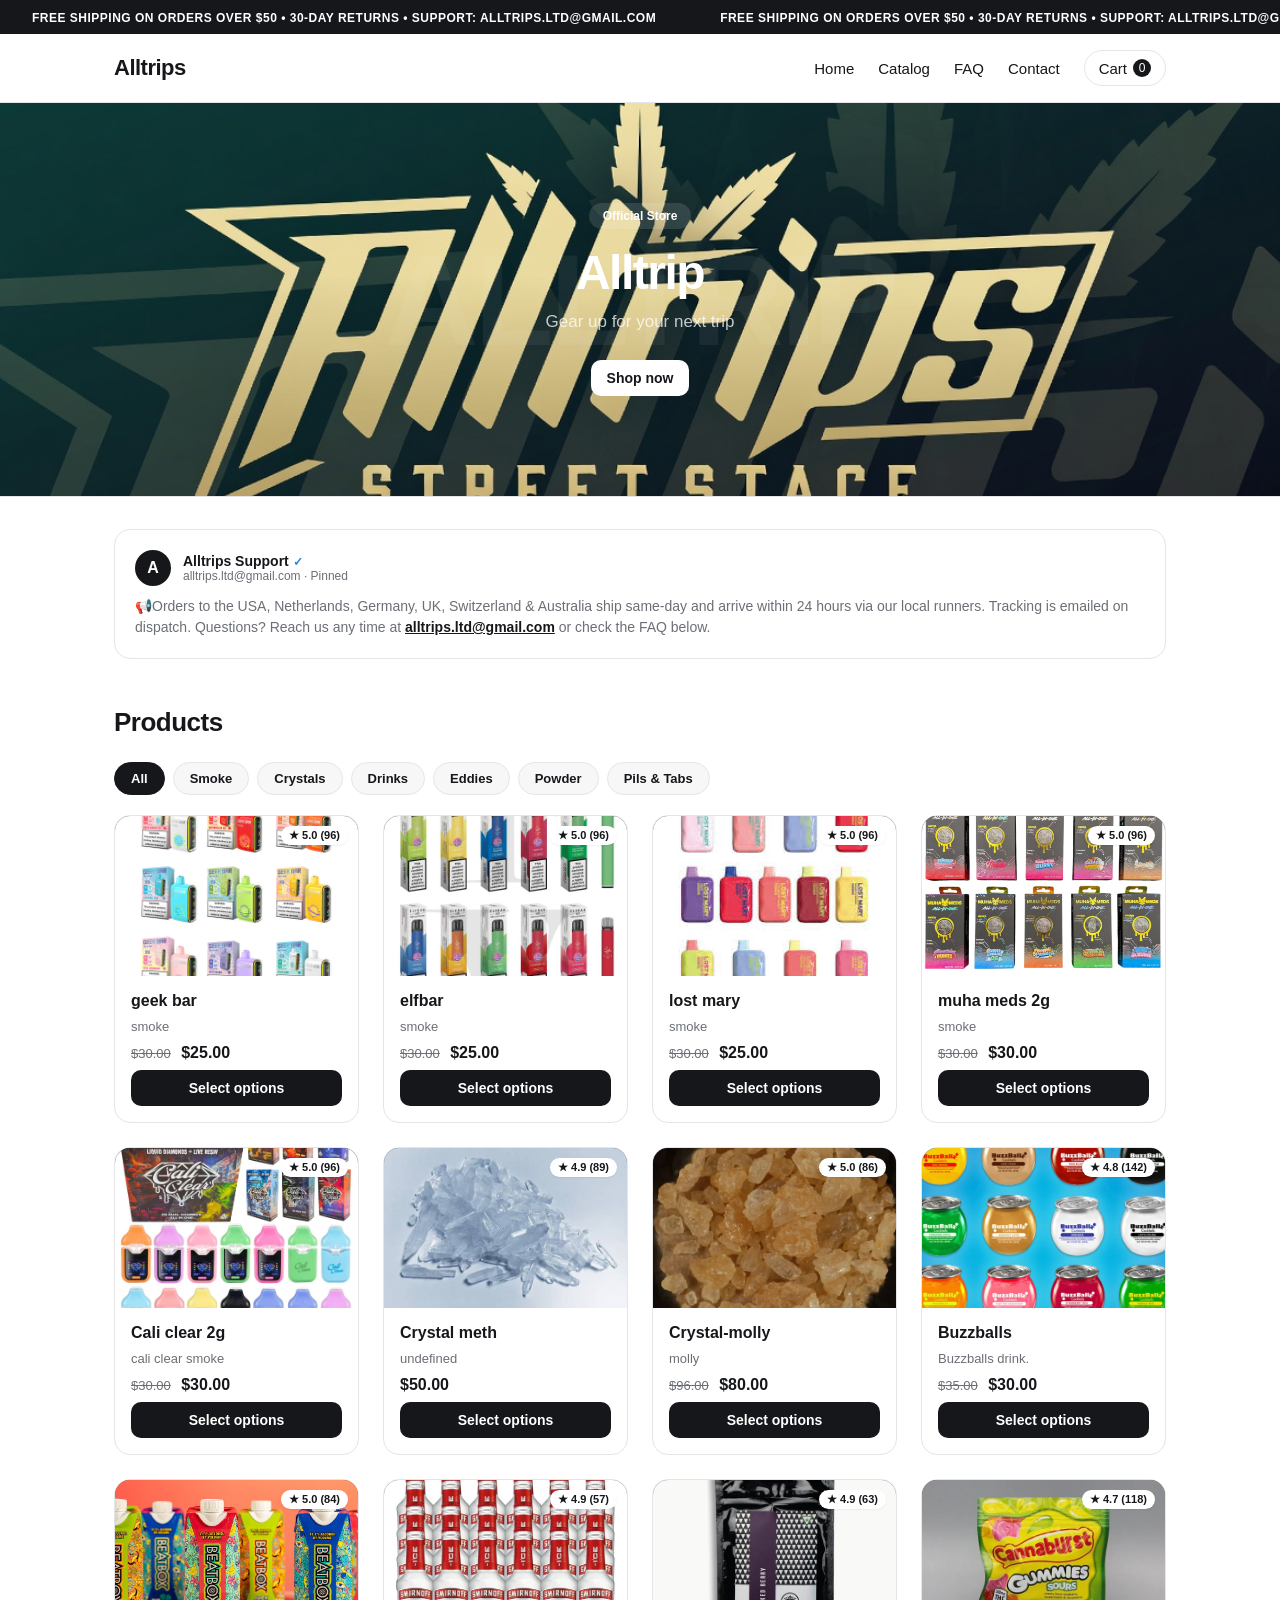
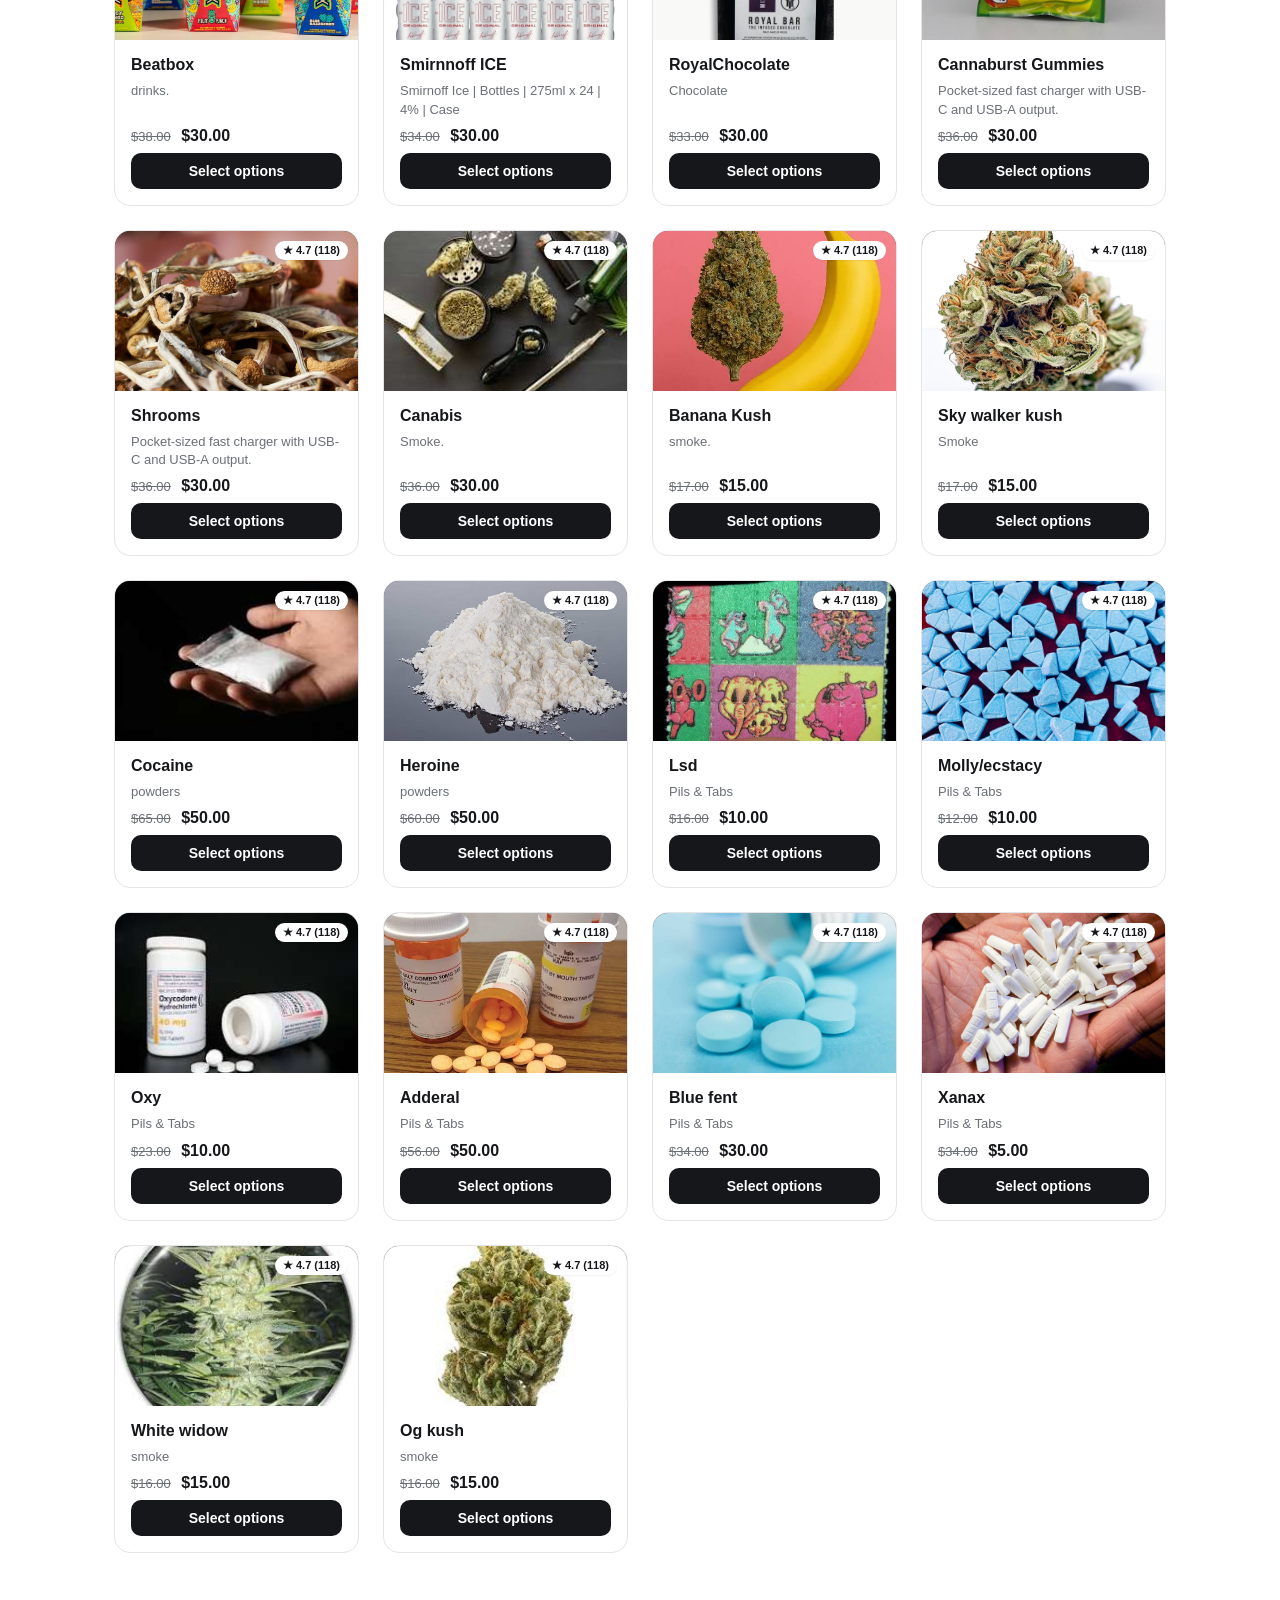
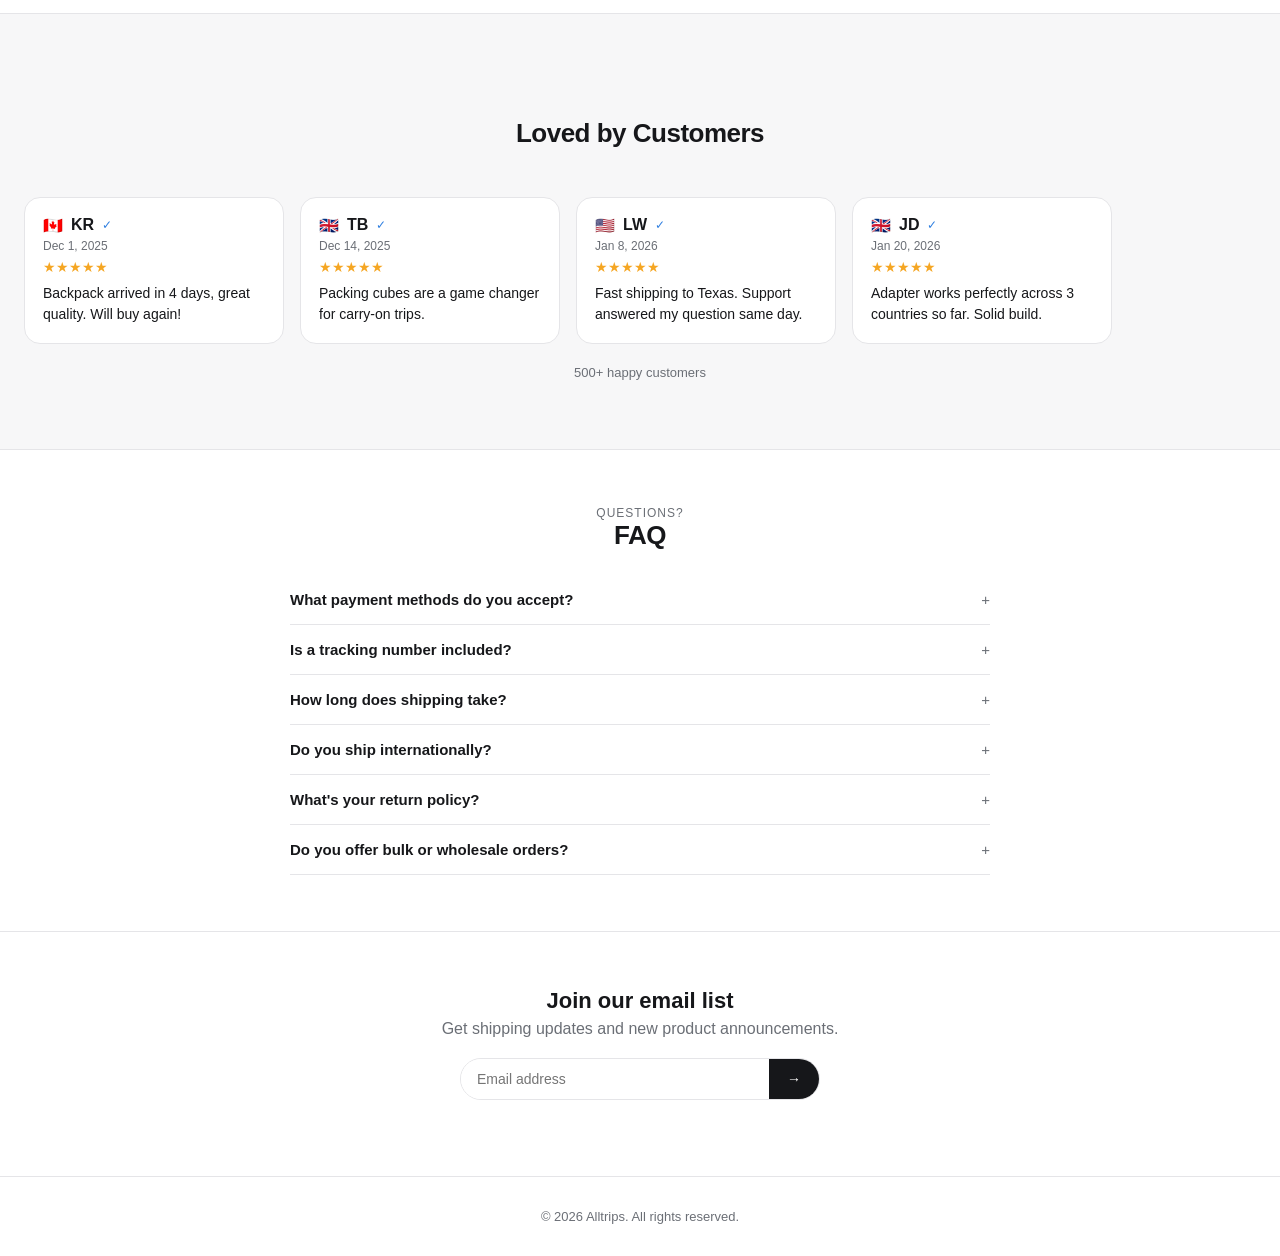
<file: index.html>
<!doctype html>
<html lang="en">
<head>
  <meta charset="utf-8" />
  <meta name="viewport" content="width=device-width, initial-scale=1" />
  <title>Alltrips</title>
  <link rel="stylesheet" href="css/style.css" />
</head>
<body>
  <div class="promo-bar">
    <div class="promo-track" id="promo-track"></div>
  </div>

  <header class="site-header">
    <div class="header-inner">
      <a href="index.html" class="logo">Alltrips</a>
      <button class="nav-toggle" id="nav-toggle" aria-label="Toggle menu" aria-expanded="false">
        <span></span><span></span><span></span>
      </button>
      <nav class="main-nav" id="main-nav">
        <a href="index.html">Home</a>
        <a href="shop.html">Catalog</a>
        <a href="index.html#faq">FAQ</a>
        <a href="mailto:youremail@example.com">Contact</a>
        <a href="cart.html" class="cart-link">
          Cart <span class="cart-badge" id="cart-count">0</span>
        </a>
      </nav>
    </div>
  </header>

  <section class="hero">
    <div class="hero-wordmark">ALLTRIP</div>
    <div class="hero-content">
      <span class="hero-badge">Official Store</span>
      <h1>Alltrip</h1>
      <p id="hero-tagline"></p>
      <a href="shop.html" class="btn btn-hero">Shop now</a>
    </div>
  </section>

  <div class="container">
    <div class="pinned-card" id="pinned-card"></div>

    <h2 class="section-title" id="products-heading">Products</h2>
    <div class="filter-tabs" id="filter-tabs"></div>
    <div class="product-grid" id="product-grid"></div>
  </div>

  <section class="testimonials-section">
    <h2 class="section-title" style="text-align:center;">Loved by Customers</h2>
    <div class="testimonials-track" id="testimonials-track"></div>
    <p class="testimonials-footnote">500+ happy customers</p>
  </section>

  <section class="faq-section container" id="faq">
    <p class="faq-eyebrow">Questions?</p>
    <h2 class="section-title" style="text-align:center; margin-top:0;">FAQ</h2>
    <div class="faq-list" id="faq-list"></div>
  </section>

  <section class="newsletter">
    <h3>Join our email list</h3>
    <p>Get shipping updates and new product announcements.</p>
    <form id="newsletter-form" class="newsletter-form">
      <input type="email" placeholder="Email address" required />
      <button type="submit">→</button>
    </form>
    <p class="note" id="newsletter-message"></p>
  </section>

  <footer>
    &copy; <span id="year"></span> Alltrips. All rights reserved.
  </footer>

  <script src="js/config.js"></script>
  <script src="js/products.js"></script>
  <script src="js/cart.js"></script>
  <script src="js/render.js"></script>
  <script src="js/nav.js"></script>
  <script>
    document.getElementById("year").textContent = new Date().getFullYear();
    document.getElementById("hero-tagline").textContent = STORE_CONFIG.tagline;

    // Promo bar (repeated for a seamless scrolling loop)
    document.getElementById("promo-track").innerHTML =
      `<span>${STORE_CONFIG.announcement}</span>`.repeat(4);

    // Pinned support card
    document.getElementById("pinned-card").innerHTML = `
      <div class="pinned-card-header">
        <div class="pinned-avatar">A</div>
        <div>
          <div class="pinned-title">${STORE_CONFIG.pinnedNote.title} <span class="verified">✓</span></div>
          <div class="pinned-sub">${STORE_CONFIG.contactEmail} · Pinned</div>
        </div>
      </div>
      <p class="pinned-body">${STORE_CONFIG.pinnedNote.body}</p>`;

    // Category tabs + product grid
    const categories = ["All", ...new Set(PRODUCTS.map((p) => p.category))];
    const grid = document.getElementById("product-grid");
    const tabsEl = document.getElementById("filter-tabs");

    function renderTabs(active) {
      tabsEl.innerHTML = categories
        .map((c) => `<button class="filter-tab ${c === active ? "active" : ""}" data-cat="${c}">${c}</button>`)
        .join("");
      tabsEl.querySelectorAll("[data-cat]").forEach((btn) => {
        btn.addEventListener("click", () => {
          const cat = btn.dataset.cat;
          renderTabs(cat);
          renderProductGrid(grid, cat === "All" ? PRODUCTS : PRODUCTS.filter((p) => p.category === cat));
        });
      });
    }

    renderTabs("All");
    renderProductGrid(grid, PRODUCTS);

    // Testimonials
    document.getElementById("testimonials-track").innerHTML = STORE_CONFIG.testimonials
      .map(
        (t) => `
        <div class="testimonial-card">
          <div class="testimonial-head">
            <span class="flag">${t.flag}</span>
            <strong>${t.initials}</strong>
            <span class="verified">✓</span>
          </div>
          <div class="testimonial-date">${t.date}</div>
          <div class="stars">${"★".repeat(t.rating)}</div>
          <p>${t.text}</p>
        </div>`
      )
      .join("");

    // FAQ accordion
    document.getElementById("faq-list").innerHTML = STORE_CONFIG.faqs
      .map(
        (f) => `
        <details class="faq-item">
          <summary>${f.q}<span class="faq-icon">+</span></summary>
          <p>${f.a}</p>
        </details>`
      )
      .join("");

    // Newsletter (frontend only — no backend to send this to)
    document.getElementById("newsletter-form").addEventListener("submit", (e) => {
      e.preventDefault();
      document.getElementById("newsletter-message").textContent = "Thanks for subscribing!";
      e.target.reset();
    });
  </script>
</body>
</html>
</file>
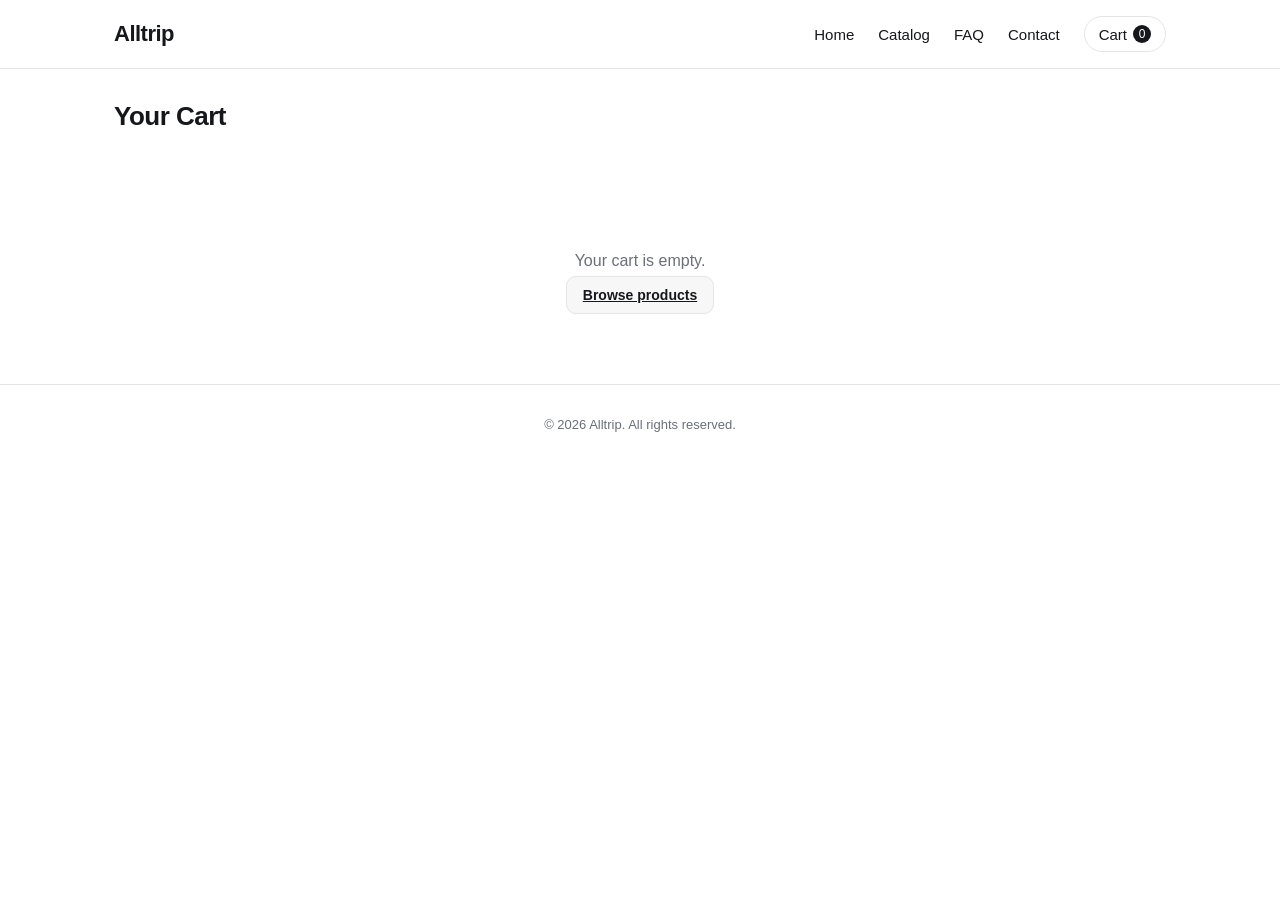
<file: cart.html>
<!doctype html>
<html lang="en">
<head>
  <meta charset="utf-8" />
  <meta name="viewport" content="width=device-width, initial-scale=1" />
  <title>Cart — Alltrip</title>
  <link rel="stylesheet" href="css/style.css" />
</head>
<body>
  <header class="site-header">
    <div class="header-inner">
      <a href="index.html" class="logo">Alltrip</a>
      <button class="nav-toggle" id="nav-toggle" aria-label="Toggle menu" aria-expanded="false">
        <span></span><span></span><span></span>
      </button>
      <nav class="main-nav" id="main-nav">
        <a href="index.html">Home</a>
        <a href="shop.html">Catalog</a>
        <a href="index.html#faq">FAQ</a>
        <a href="mailto:youremail@example.com">Contact</a>
        <a href="cart.html" class="cart-link">
          Cart <span class="cart-badge" id="cart-count">0</span>
        </a>
      </nav>
    </div>
  </header>

  <main class="container" style="padding-top:32px;">
    <h2 class="section-title" style="margin-top:0;">Your Cart</h2>
    <div id="cart-content"></div>
  </main>

  <footer>
    &copy; <span id="year"></span> Alltrip. All rights reserved.
  </footer>

  <script src="js/config.js"></script>
  <script src="js/products.js"></script>
  <script src="js/cart.js"></script>
  <script src="js/nav.js"></script>
  <script>
    document.getElementById("year").textContent = new Date().getFullYear();

    function renderCart() {
      const container = document.getElementById("cart-content");
      const items = getCartItems();

      if (items.length === 0) {
        container.innerHTML = `
          <div class="empty-state">
            <p>Your cart is empty.</p>
            <a href="index.html" class="btn btn-secondary">Browse products</a>
          </div>`;
        return;
      }

      const rows = items
        .map(
          (item) => `
        <div class="cart-item">
          <div class="cart-item-image" style="background:${item.color}">${productImageInnerHtml(item)}</div>
          <div class="cart-item-info">
            <div class="cart-item-name">${item.name}</div>
            <div class="cart-item-price">${STORE_CONFIG.currencySymbol}${item.price.toFixed(2)} each</div>
            <button class="remove-link" data-remove="${item.key}">Remove</button>
          </div>
          <div class="qty-control">
            <button data-decrease="${item.key}">−</button>
            <span>${item.qty}</span>
            <button data-increase="${item.key}">+</button>
          </div>
          <div class="cart-item-total">
            ${STORE_CONFIG.currencySymbol}${(item.price * item.qty).toFixed(2)}
          </div>
        </div>`
        )
        .join("");

      const total = getCartTotal();

      container.innerHTML = `
        ${rows}
        <div class="cart-summary">
          <div class="summary-row summary-total">
            <span>Total</span>
            <span>${STORE_CONFIG.currencySymbol}${total.toFixed(2)}</span>
          </div>
          <a href="checkout.html" class="btn btn-primary" style="display:block; text-align:center; text-decoration:none; margin-top:16px;">
            Proceed to checkout
          </a>
        </div>`;

      container.querySelectorAll("[data-increase]").forEach((btn) =>
        btn.addEventListener("click", () => {
          const key = btn.dataset.increase;
          const current = getCartItems().find((i) => i.key === key).qty;
          setQuantity(key, current + 1);
          renderCart();
        })
      );

      container.querySelectorAll("[data-decrease]").forEach((btn) =>
        btn.addEventListener("click", () => {
          const key = btn.dataset.decrease;
          const current = getCartItems().find((i) => i.key === key).qty;
          setQuantity(key, current - 1);
          renderCart();
        })
      );

      container.querySelectorAll("[data-remove]").forEach((btn) =>
        btn.addEventListener("click", () => {
          removeFromCart(btn.dataset.remove);
          renderCart();
        })
      );
    }

    renderCart();
  </script>
</body>
</html>
</file>
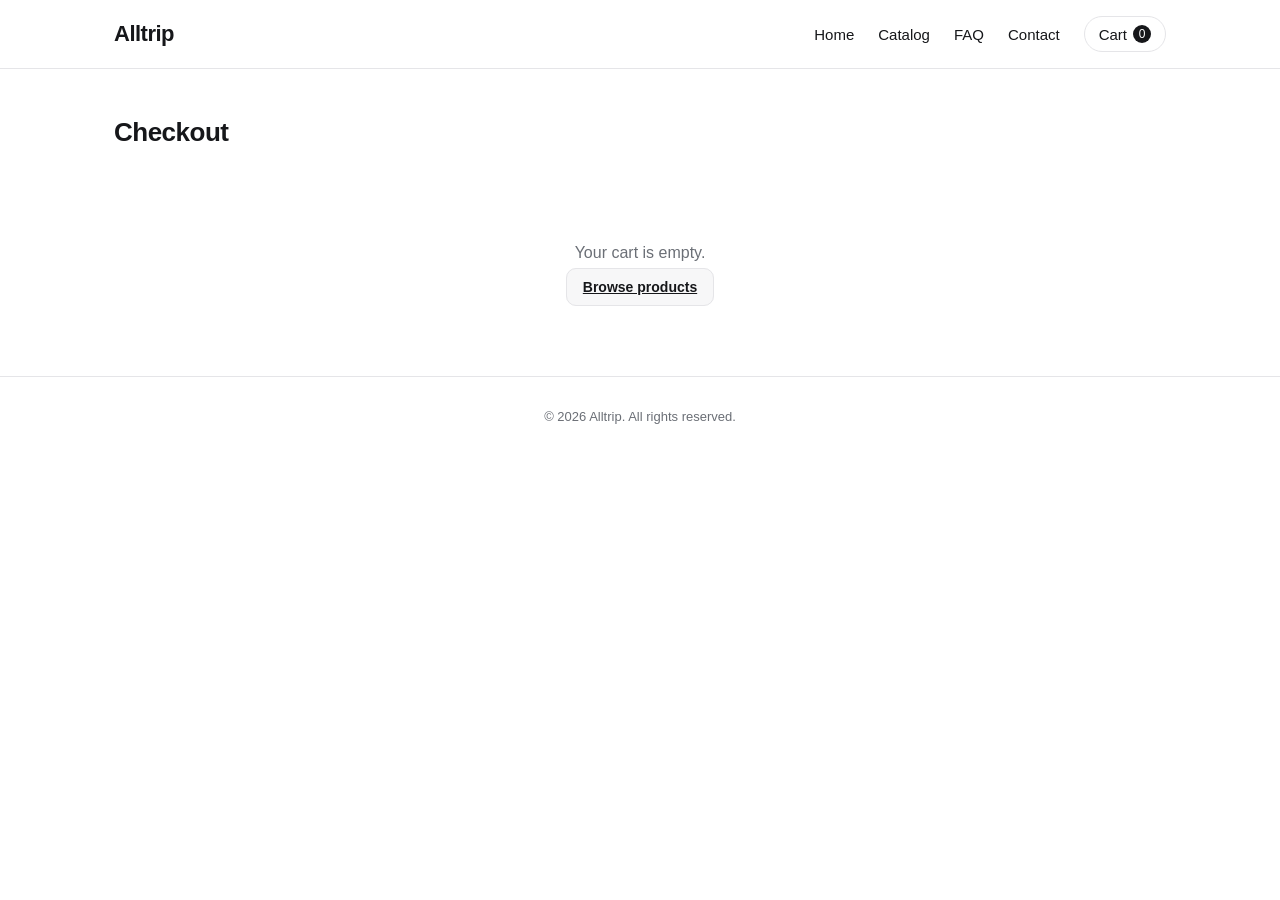
<file: checkout.html>
<!doctype html>
<html lang="en">
<head>
  <meta charset="utf-8" />
  <meta name="viewport" content="width=device-width, initial-scale=1" />
  <title>Checkout Alltrips</title>
  <link rel="stylesheet" href="css/style.css" />
</head>
<body>
  <header class="site-header">
    <div class="header-inner">
      <a href="index.html" class="logo">Alltrip</a>
      <button class="nav-toggle" id="nav-toggle" aria-label="Toggle menu" aria-expanded="false">
        <span></span><span></span><span></span>
      </button>
      <nav class="main-nav" id="main-nav">
        <a href="index.html">Home</a>
        <a href="shop.html">Catalog</a>
        <a href="index.html#faq">FAQ</a>
        <a href="mailto:youremail@example.com">Contact</a>
        <a href="cart.html" class="cart-link">
          Cart <span class="cart-badge" id="cart-count">0</span>
        </a>
      </nav>
    </div>
  </header>

  <main class="container">
    <h2 class="section-title" style="margin-bottom:0;">Checkout</h2>
    <div id="checkout-content"></div>
  </main>

  <footer>
    &copy; <span id="year"></span> Alltrip. All rights reserved.
  </footer>

  <script src="js/config.js"></script>
  <script src="js/products.js"></script>
  <script src="js/cart.js"></script>
  <script src="js/nav.js"></script>
  <script>
    document.getElementById("year").textContent = new Date().getFullYear();

    function qrImageUrl(data, size = 220) {
      // Generated on the fly by a public QR image API — no data is stored,
      // the address/amount is only encoded into the requested image.
      return `https://api.qrserver.com/v1/create-qr-code/?size=${size}x${size}&data=${encodeURIComponent(data)}`;
    }

    function makeOrderId() {
      return "ALT-" + Date.now().toString(36).toUpperCase();
    }

    function renderCheckout() {
      const container = document.getElementById("checkout-content");
      const items = getCartItems();

      if (items.length === 0) {
        container.innerHTML = `
          <div class="empty-state">
            <p>Your cart is empty.</p>
            <a href="index.html" class="btn btn-secondary">Browse products</a>
          </div>`;
        return;
      }

      const total = getCartTotal();
      const summaryRows = items
        .map(
          (i) => `
        <div class="summary-row">
          <span>${i.name} × ${i.qty}</span>
          <span>${STORE_CONFIG.currencySymbol}${(i.price * i.qty).toFixed(2)}</span>
        </div>`
        )
        .join("");

      container.innerHTML = `
        <div class="checkout-layout">
          <div>
            <div class="payment-tabs">
              ${STORE_CONFIG.crypto.enabled ? `<button class="payment-tab active" data-tab="crypto">Pay with Crypto</button>` : ""}
              ${STORE_CONFIG.giftCard.enabled ? `<button class="payment-tab" data-tab="giftcard">Gift Card</button>` : ""}
            </div>

            <div class="payment-panel" id="panel-crypto">
              <p class="note">Send exactly <strong>${STORE_CONFIG.currencySymbol}${total.toFixed(2)}</strong> worth of <strong>${STORE_CONFIG.crypto.network}</strong> to the address below, then click "I've sent payment".</p>
              <div class="qr-box">
                <img src="${qrImageUrl(STORE_CONFIG.crypto.address)}" width="220" height="220" alt="Crypto address QR code" />
              </div>
              <div class="address-box">
                <span id="crypto-address">${STORE_CONFIG.crypto.address}</span>
                <button class="copy-btn" id="copy-address">Copy</button>
              </div>
              <button class="btn-primary" style="margin-top:20px;" id="confirm-crypto">I've sent payment</button>
            </div>

            <div class="payment-panel hidden" id="panel-giftcard">
              <div class="field">
                <label for="giftcard-code">Gift card code</label>
                <p class="note">Acquire digital gift cards instantly through trusted platforms.
Secure your preferred cards with confidence at:
<a href="https://www.Startselect.com" target="_blank">Startselect</a> |
<a href="https://www.eneba.com" target="_blank">Eneba</a> we accept, Steam card, Apple card,razer card,Xbox.
</p>
                <input type="text" id="giftcard-code" placeholder="e.g. ALLTRIP10" />
              </div>
              <p class="note" id="giftcard-message"></p>
              <button class="btn-primary" id="confirm-giftcard">Place order with gift card</button>
            </div>
          </div>

          <div class="payment-panel">
            <h3 style="margin-top:0;">Order summary</h3>
            ${summaryRows}
            <div class="cart-summary">
              <div class="summary-row summary-total">
                <span>Total</span>
                <span>${STORE_CONFIG.currencySymbol}${total.toFixed(2)}</span>
              </div>
            </div>
          </div>
        </div>`;

      // Tab switching
      container.querySelectorAll(".payment-tab").forEach((tab) => {
        tab.addEventListener("click", () => {
          container.querySelectorAll(".payment-tab").forEach((t) => t.classList.remove("active"));
          tab.classList.add("active");
          container.querySelectorAll(".payment-panel").forEach((p) => {
            if (p.id === "panel-crypto" || p.id === "panel-giftcard") p.classList.add("hidden");
          });
          document.getElementById(`panel-${tab.dataset.tab}`).classList.remove("hidden");
        });
      });

      // Copy address
      const copyBtn = document.getElementById("copy-address");
      if (copyBtn) {
        copyBtn.addEventListener("click", () => {
          navigator.clipboard.writeText(STORE_CONFIG.crypto.address);
          copyBtn.textContent = "Copied!";
          setTimeout(() => (copyBtn.textContent = "Copy"), 1200);
        });
      }

      // Confirm crypto payment
      const confirmCrypto = document.getElementById("confirm-crypto");
      if (confirmCrypto) {
        confirmCrypto.addEventListener("click", () => showConfirmation("Crypto"));
      }

      // Gift card apply / confirm
      const confirmGiftcard = document.getElementById("confirm-giftcard");
      if (confirmGiftcard) {
        confirmGiftcard.addEventListener("click", () => {
          const codeInput = document.getElementById("giftcard-code");
          const message = document.getElementById("giftcard-message");
          const code = codeInput.value.trim().toUpperCase();

          if (!code) {
            message.textContent = "Enter a gift card code to continue.";
            message.style.color = "#b23b3b";
            return;
          }

          showConfirmation("Gift Card", code);
        });
      }
    }

    function showConfirmation(method, giftCardCode) {
      const orderId = makeOrderId();
      const total = getCartTotal();
      const container = document.getElementById("checkout-content");

      const instructions =
        method === "Crypto"
          ? `Please email your transaction ID / hash to <strong>${STORE_CONFIG.contactEmail}</strong> along with your order number so we can confirm payment and ship your order.`
          : `Please email your gift card code (<strong>${giftCardCode}</strong>) to <strong>${STORE_CONFIG.contactEmail}</strong> along with your order number so we can verify it and ship your order.`;

      container.innerHTML = `
        <div class="order-confirm">
          <h3>Thanks! Your order has been placed.</h3>
          <div class="order-id">${orderId}</div>
          <p class="note">Payment method: <strong>${method}</strong> · Total: <strong>${STORE_CONFIG.currencySymbol}${total.toFixed(2)}</strong></p>
          <p class="note">${instructions}</p>
          <a href="index.html" class="btn btn-secondary" style="text-decoration:none; margin-top:16px; display:inline-block;">Back to shop</a>
        </div>`;

      clearCart();
    }

    renderCheckout();
  </script>
</body>
</html>
</file>
<file: css/style.css>
:root {
  --bg: #ffffff;
  --text: #16171a;
  --muted: #6b6f76;
  --border: #e5e5e8;
  --accent: #16171a;
  --accent-text: #ffffff;
  --surface: #f7f7f8;
  --radius: 10px;
  --radius-lg: 16px;
  --shadow-sm: 0 1px 2px rgba(16, 17, 20, 0.06);
  --shadow-md: 0 12px 24px -8px rgba(16, 17, 20, 0.16);
  --ease: cubic-bezier(0.4, 0, 0.2, 1);
}

* {
  box-sizing: border-box;
}

html {
  scroll-behavior: smooth;
}

body {
  margin: 0;
  font-family: -apple-system, BlinkMacSystemFont, "Segoe UI", Helvetica, Arial, sans-serif;
  color: var(--text);
  background: var(--bg);
  -webkit-font-smoothing: antialiased;
}

a {
  color: inherit;
}

img {
  max-width: 100%;
  display: block;
}

button:focus-visible,
a:focus-visible,
input:focus-visible,
select:focus-visible,
summary:focus-visible {
  outline: 2px solid #2f7fe0;
  outline-offset: 2px;
}

.container {
  max-width: 1100px;
  margin: 0 auto;
  padding: 0 clamp(16px, 4vw, 24px);
}

/* Header */
header.site-header {
  border-bottom: 1px solid var(--border);
  position: sticky;
  top: 0;
  background: var(--bg);
  z-index: 100;
}

.header-inner {
  display: flex;
  align-items: center;
  justify-content: space-between;
  padding: 16px clamp(16px, 4vw, 24px);
  max-width: 1100px;
  margin: 0 auto;
  gap: 16px;
  position: relative;
}

.logo {
  font-size: 22px;
  font-weight: 800;
  letter-spacing: -0.5px;
  text-decoration: none;
  flex-shrink: 0;
}

nav.main-nav {
  display: flex;
  align-items: center;
  gap: 24px;
}

nav.main-nav a {
  text-decoration: none;
  font-size: 15px;
  font-weight: 500;
  color: var(--text);
  position: relative;
  transition: color 0.2s var(--ease);
}

nav.main-nav a:not(.cart-link)::after {
  content: "";
  position: absolute;
  left: 0;
  right: 0;
  bottom: -4px;
  height: 2px;
  background: var(--text);
  transform: scaleX(0);
  transform-origin: left;
  transition: transform 0.2s var(--ease);
}

nav.main-nav a:not(.cart-link):hover::after {
  transform: scaleX(1);
}

.cart-link {
  display: flex;
  align-items: center;
  gap: 6px;
  padding: 8px 14px;
  border: 1px solid var(--border);
  border-radius: 999px;
  text-decoration: none;
  transition: border-color 0.2s var(--ease), transform 0.15s var(--ease);
}

.cart-link:hover {
  border-color: var(--text);
}

.cart-badge {
  background: var(--accent);
  color: var(--accent-text);
  border-radius: 999px;
  font-size: 12px;
  min-width: 18px;
  height: 18px;
  display: inline-flex;
  align-items: center;
  justify-content: center;
  padding: 0 5px;
  transition: transform 0.2s var(--ease);
}

.cart-badge.bump {
  transform: scale(1.35);
}

.nav-toggle {
  display: none;
  flex-direction: column;
  justify-content: center;
  gap: 5px;
  width: 34px;
  height: 34px;
  background: none;
  border: 1px solid var(--border);
  border-radius: 8px;
  padding: 0;
}

.nav-toggle span {
  display: block;
  height: 2px;
  width: 16px;
  margin: 0 auto;
  background: var(--text);
  transition: transform 0.25s var(--ease), opacity 0.25s var(--ease);
}

.nav-toggle.open span:nth-child(1) {
  transform: translateY(7px) rotate(45deg);
}

.nav-toggle.open span:nth-child(2) {
  opacity: 0;
}

.nav-toggle.open span:nth-child(3) {
  transform: translateY(-7px) rotate(-45deg);
}

@media (max-width: 720px) {
  .nav-toggle {
    display: flex;
    order: 3;
  }

  .header-inner {
    flex-wrap: wrap;
  }

  nav.main-nav {
    order: 4;
    flex-basis: 100%;
    flex-direction: column;
    align-items: flex-start;
    gap: 4px;
    max-height: 0;
    overflow: hidden;
    opacity: 0;
    transition: max-height 0.3s var(--ease), opacity 0.2s var(--ease);
  }

  nav.main-nav.open {
    max-height: 320px;
    opacity: 1;
    padding-top: 12px;
  }

  nav.main-nav a {
    width: 100%;
    padding: 10px 0;
  }

  nav.main-nav a:not(.cart-link)::after {
    display: none;
  }

  .cart-link {
    margin-top: 4px;
  }
}

/* Promo bar */
.promo-bar {
  background: var(--text);
  color: var(--bg);
  overflow: hidden;
  white-space: nowrap;
  padding: 8px 0;
}

.promo-track {
  display: inline-block;
  animation: marquee 22s linear infinite;
  font-size: 12px;
  font-weight: 700;
  letter-spacing: 0.5px;
  text-transform: uppercase;
}

.promo-track span {
  margin: 0 32px;
}

@keyframes marquee {
  from { transform: translateX(0); }
  to { transform: translateX(-50%); }
}

@media (prefers-reduced-motion: reduce) {
  .promo-track {
    animation: none;
  }
  * {
    scroll-behavior: auto !important;
  }
}

/* Hero */
.hero {
  position: relative;
  padding: clamp(56px, 10vw, 100px) 24px;
  text-align: center;

  background-image: url("../images/rttdd.jpeg");
  background-size: cover;
  background-position: center;
  background-repeat: no-repeat;

  color: #fff;
  border-bottom: 1px solid var(--border);
  overflow: hidden;
}

.hero-wordmark {
  position: absolute;
  inset: 0;
  display: flex;
  align-items: center;
  justify-content: center;
  font-size: clamp(56px, 16vw, 130px);
  font-weight: 900;
  letter-spacing: -4px;
  color: rgba(255, 255, 255, 0.06);
  white-space: nowrap;
  pointer-events: none;
}

.hero-content {
  position: relative;
}

.hero-badge {
  display: inline-block;
  background: rgba(255, 255, 255, 0.12);
  padding: 6px 14px;
  border-radius: 999px;
  font-size: 12px;
  font-weight: 600;
  margin-bottom: 16px;
}

.hero h1 {
  font-size: clamp(32px, 6vw, 48px);
  margin: 0 0 12px;
  letter-spacing: -1.5px;
}

.hero p {
  color: rgba(255, 255, 255, 0.75);
  font-size: clamp(14px, 2.5vw, 17px);
  margin: 0 0 28px;
}

.btn-hero {
  display: inline-block;
  background: #fff;
  color: #14161a;
  text-decoration: none;
  padding: 13px 28px;
  border-radius: 999px;
  font-weight: 700;
  font-size: 14px;
  transition: transform 0.2s var(--ease), box-shadow 0.2s var(--ease);
}

.btn-hero:hover {
  transform: translateY(-2px);
  box-shadow: 0 10px 24px -6px rgba(0, 0, 0, 0.5);
}

.btn-hero:active {
  transform: translateY(0);
}

/* Pinned announcement card */
.pinned-card {
  border: 1px solid var(--border);
  border-radius: var(--radius-lg);
  padding: 20px;
  margin-top: 32px;
  background: var(--bg);
}

.pinned-card-header {
  display: flex;
  align-items: center;
  gap: 12px;
  margin-bottom: 10px;
}

.pinned-avatar {
  width: 36px;
  height: 36px;
  border-radius: 50%;
  background: var(--text);
  color: var(--bg);
  display: flex;
  align-items: center;
  justify-content: center;
  font-weight: 700;
  flex-shrink: 0;
}

.pinned-title {
  font-weight: 700;
  font-size: 14px;
}

.verified {
  color: #2f7fe0;
  font-size: 12px;
}

.pinned-sub {
  color: var(--muted);
  font-size: 12px;
}

.pinned-body {
  margin: 0;
  font-size: 14px;
  color: var(--muted);
  line-height: 1.5;
}

.pinned-body a {
  color: var(--text);
  font-weight: 600;
}

/* Filter tabs */
.filter-tabs {
  display: flex;
  gap: 8px;
  margin-bottom: 20px;
  flex-wrap: wrap;
}

.filter-tab {
  background: var(--surface);
  border: 1px solid var(--border);
  color: var(--text);
  padding: 8px 16px;
  border-radius: 999px;
  font-weight: 600;
  font-size: 13px;
  transition: background 0.2s var(--ease), color 0.2s var(--ease), border-color 0.2s var(--ease);
}

.filter-tab:hover {
  border-color: var(--text);
}

.filter-tab.active {
  background: var(--accent);
  color: var(--accent-text);
  border-color: var(--accent);
}

/* Product grid */
.section-title {
  font-size: clamp(21px, 3.5vw, 26px);
  margin: 48px 0 24px;
  letter-spacing: -0.5px;
}

.product-grid {
  display: grid;
  grid-template-columns: repeat(auto-fill, minmax(min(230px, 100%), 1fr));
  gap: clamp(14px, 3vw, 24px);
  padding-bottom: 60px;
}

@media (max-width: 560px) {
  .product-grid {
    grid-template-columns: repeat(2, 1fr);
    gap: 10px;
  }

  .product-image {
    height: 110px;
    font-size: 36px;
  }

  .product-body {
    padding: 10px;
    gap: 4px;
  }

  .product-name {
    font-size: 13px;
  }

  .product-desc {
    font-size: 11px;
    display: -webkit-box;
    -webkit-box-orient: vertical;
    -webkit-line-clamp: 2;
    line-clamp: 2;
    overflow: hidden;
  }

  .product-price {
    font-size: 13px;
  }

  .compare-price {
    font-size: 11px;
  }

  button, .btn {
    padding: 8px 10px;
    font-size: 12px;
  }
}

.product-card {
  border: 1px solid var(--border);
  border-radius: var(--radius-lg);
  overflow: hidden;
  display: flex;
  flex-direction: column;
  background: var(--bg);
  transition: transform 0.25s var(--ease), box-shadow 0.25s var(--ease), border-color 0.25s var(--ease);
}

.product-card:hover {
  transform: translateY(-4px);
  box-shadow: var(--shadow-md);
  border-color: transparent;
}

.product-image {
  position: relative;
  height: 160px;
  display: flex;
  align-items: center;
  justify-content: center;
  font-size: 56px;
  overflow: hidden;
  cursor: pointer;
  transition: transform 0.4s var(--ease);
}

.product-card:hover .product-image {
  transform: scale(1.03);
}

.rating-badge {
  position: absolute;
  top: 10px;
  right: 10px;
  background: #fff;
  color: #16171a;
  font-size: 11px;
  font-weight: 700;
  padding: 3px 8px;
  border-radius: 999px;
  box-shadow: var(--shadow-sm);
  z-index: 2;
}

/* Product photo + emoji fallback layering (used on product cards, the
   options popup, and cart line items). The emoji sits in normal flow as
   the fallback; the real photo is absolutely positioned on top of it and
   hides itself via onerror if it fails to load, revealing the fallback. */
.product-image-fallback {
  position: relative;
  z-index: 0;
}

.product-image-photo {
  position: absolute;
  inset: 0;
  width: 100%;
  height: 100%;
  object-fit: cover;
  z-index: 1;
}

.product-body {
  padding: 16px;
  display: flex;
  flex-direction: column;
  gap: 8px;
  flex: 1;
}

.product-name {
  font-weight: 600;
  font-size: 16px;
}

.product-desc {
  color: var(--muted);
  font-size: 13px;
  line-height: 1.4;
  flex: 1;
}

.product-price {
  font-weight: 700;
  font-size: 16px;
}

.compare-price {
  color: var(--muted);
  font-weight: 500;
  text-decoration: line-through;
  margin-right: 6px;
  font-size: 13px;
}

button, .btn {
  cursor: pointer;
  border: none;
  border-radius: var(--radius);
  font-size: 14px;
  font-weight: 600;
  padding: 10px 16px;
  font-family: inherit;
  transition: transform 0.15s var(--ease), box-shadow 0.2s var(--ease), opacity 0.2s var(--ease), background 0.2s var(--ease);
}

.btn-primary {
  background: var(--accent);
  color: var(--accent-text);
  width: 100%;
}

.btn-primary:hover {
  opacity: 0.88;
}

.btn-primary:active {
  transform: scale(0.98);
}

.btn-primary:disabled {
  opacity: 0.5;
  cursor: not-allowed;
}

.btn-secondary {
  background: var(--surface);
  color: var(--text);
  border: 1px solid var(--border);
}

.btn-secondary:hover {
  border-color: var(--text);
}

/* Product options modal */
body.modal-open {
  overflow: hidden;
}

.modal-overlay {
  position: fixed;
  inset: 0;
  background: rgba(16, 17, 20, 0.55);
  display: flex;
  align-items: center;
  justify-content: center;
  padding: 20px;
  opacity: 0;
  pointer-events: none;
  transition: opacity 0.2s var(--ease);
  z-index: 1000;
}

.modal-overlay.open {
  opacity: 1;
  pointer-events: auto;
}

.modal {
  background: var(--bg);
  border-radius: var(--radius-lg);
  padding: 24px;
  width: min(420px, 100%);
  max-height: 90vh;
  overflow-y: auto;
  position: relative;
  box-shadow: var(--shadow-md);
  transform: translateY(12px) scale(0.98);
  transition: transform 0.2s var(--ease);
}

.modal-overlay.open .modal {
  transform: translateY(0) scale(1);
}

.modal-close {
  position: absolute;
  top: 12px;
  right: 12px;
  width: 32px;
  height: 32px;
  padding: 0;
  border-radius: 50%;
  background: var(--surface);
  color: var(--text);
  font-size: 18px;
  line-height: 1;
}

.modal-close:hover {
  background: var(--border);
}

.modal-product {
  display: flex;
  gap: 14px;
  align-items: center;
  margin-bottom: 20px;
  padding-right: 32px;
}

.modal-product-image {
  position: relative;
  overflow: hidden;
  width: 64px;
  height: 64px;
  border-radius: 12px;
  display: flex;
  align-items: center;
  justify-content: center;
  font-size: 30px;
  flex-shrink: 0;
}

.modal-product-info {
  min-width: 0;
}

.modal-product-name {
  font-weight: 700;
  font-size: 16px;
  margin-bottom: 4px;
}

.modal-product-desc {
  color: var(--muted);
  font-size: 13px;
  line-height: 1.4;
}

.modal-variants h4 {
  font-size: 13px;
  text-transform: uppercase;
  letter-spacing: 0.5px;
  color: var(--muted);
  margin: 0 0 10px;
}

.variant-list {
  display: flex;
  flex-direction: column;
  gap: 8px;
  margin-bottom: 20px;
}

.variant-option {
  display: flex;
  align-items: center;
  gap: 10px;
  border: 1px solid var(--border);
  border-radius: var(--radius);
  padding: 10px 12px;
  cursor: pointer;
  transition: border-color 0.15s var(--ease), background 0.15s var(--ease);
}

.variant-option:hover {
  border-color: var(--text);
}

.variant-option input {
  accent-color: var(--accent);
}

.variant-option.selected {
  border-color: var(--text);
  background: var(--surface);
}

.variant-option.disabled {
  cursor: not-allowed;
  opacity: 0.45;
}

.variant-option-label {
  flex: 1;
  font-size: 14px;
  font-weight: 500;
}

.variant-option-price {
  font-weight: 700;
  font-size: 14px;
}

.modal-footer {
  display: flex;
  align-items: center;
  gap: 12px;
}

.modal-footer .qty-control {
  flex-shrink: 0;
}

.modal-footer .btn-primary {
  flex: 1;
}

/* Cart page */
.cart-item {
  display: grid;
  grid-template-columns: 64px 1fr auto auto;
  align-items: center;
  gap: 16px;
  padding: 16px 0;
  border-bottom: 1px solid var(--border);
}

.cart-item-image {
  position: relative;
  overflow: hidden;
  width: 64px;
  height: 64px;
  border-radius: 12px;
  display: flex;
  align-items: center;
  justify-content: center;
  font-size: 30px;
  flex-shrink: 0;
}

.cart-item-info {
  min-width: 0;
}

.cart-item-name {
  font-weight: 600;
}

.cart-item-price {
  color: var(--muted);
  font-size: 14px;
}

.qty-control {
  display: flex;
  align-items: center;
  border: 1px solid var(--border);
  border-radius: 999px;
  overflow: hidden;
}

.qty-control button {
  background: none;
  width: 32px;
  height: 32px;
  padding: 0;
  font-size: 16px;
}

.qty-control button:hover {
  background: var(--surface);
}

.qty-control span {
  width: 28px;
  text-align: center;
  font-weight: 600;
}

.remove-link {
  background: none;
  color: var(--muted);
  text-decoration: underline;
  padding: 0;
  font-size: 13px;
}

.cart-item-total {
  width: 80px;
  text-align: right;
  font-weight: 700;
}

.cart-summary {
  margin-top: 24px;
  padding-top: 16px;
  border-top: 2px solid var(--text);
}

.summary-row {
  display: flex;
  justify-content: space-between;
  padding: 6px 0;
}

.summary-total {
  font-size: 20px;
  font-weight: 800;
}

.empty-state {
  text-align: center;
  padding: 80px 24px;
  color: var(--muted);
}

@media (max-width: 640px) {
  .cart-item {
    grid-template-columns: 56px 1fr;
    grid-template-areas:
      "image info"
      "qty   total";
    row-gap: 10px;
  }
  .cart-item-image {
    grid-area: image;
    width: 56px;
    height: 56px;
  }
  .cart-item-info {
    grid-area: info;
  }
  .qty-control {
    grid-area: qty;
  }
  .cart-item-total {
    grid-area: total;
    width: auto;
  }
}

/* Checkout */
.checkout-layout {
  display: grid;
  grid-template-columns: 1.2fr 1fr;
  gap: 40px;
  padding: 40px 0 80px;
  align-items: start;
}

@media (max-width: 800px) {
  .checkout-layout {
    grid-template-columns: 1fr;
    padding: 24px 0 60px;
  }
}

.payment-tabs {
  display: flex;
  gap: 8px;
  margin-bottom: 20px;
}

.payment-tab {
  flex: 1;
  padding: 12px;
  border: 1px solid var(--border);
  background: var(--bg);
  border-radius: var(--radius);
  font-weight: 600;
  transition: background 0.2s var(--ease), color 0.2s var(--ease);
}

.payment-tab.active {
  background: var(--accent);
  color: var(--accent-text);
  border-color: var(--accent);
}

.payment-panel {
  border: 1px solid var(--border);
  border-radius: var(--radius-lg);
  padding: clamp(16px, 4vw, 24px);
}

.payment-panel.hidden {
  display: none;
}

.qr-box {
  display: flex;
  flex-direction: column;
  align-items: center;
  gap: 12px;
  padding: 20px 0;
}

.qr-box img {
  border: 1px solid var(--border);
  border-radius: 8px;
  width: min(220px, 60vw);
  height: min(220px, 60vw);
}

.address-box {
  display: flex;
  align-items: center;
  gap: 8px;
  background: var(--surface);
  border: 1px solid var(--border);
  border-radius: 8px;
  padding: 10px 12px;
  font-family: ui-monospace, SFMono-Regular, Menlo, monospace;
  font-size: 13px;
  word-break: break-all;
}

.copy-btn {
  background: var(--accent);
  color: var(--accent-text);
  flex-shrink: 0;
  padding: 6px 10px;
  font-size: 12px;
}

.field {
  margin-bottom: 14px;
}

.field label {
  display: block;
  font-size: 13px;
  font-weight: 600;
  margin-bottom: 6px;
}

.field input {
  width: 100%;
  padding: 10px 12px;
  border: 1px solid var(--border);
  border-radius: 8px;
  font-size: 14px;
  font-family: inherit;
  background: var(--bg);
  color: var(--text);
}

.note {
  font-size: 13px;
  color: var(--muted);
  line-height: 1.5;
}

.order-confirm {
  text-align: center;
  padding: 40px 24px;
}

.order-confirm .order-id {
  font-family: ui-monospace, SFMono-Regular, Menlo, monospace;
  background: var(--surface);
  padding: 8px 14px;
  border-radius: 8px;
  display: inline-block;
  margin: 12px 0;
}

footer {
  border-top: 1px solid var(--border);
  padding: 32px 24px;
  text-align: center;
  color: var(--muted);
  font-size: 13px;
}

/* Testimonials */
.testimonials-section {
  background: var(--surface);
  border-top: 1px solid var(--border);
  border-bottom: 1px solid var(--border);
  padding: clamp(36px, 6vw, 56px) 0;
}

.testimonials-track {
  display: flex;
  gap: 16px;
  overflow-x: auto;
  padding: 24px clamp(16px, 4vw, 24px) 8px;
  scroll-snap-type: x proximity;
  -webkit-overflow-scrolling: touch;
}

.testimonial-card {
  scroll-snap-align: start;
  flex: 0 0 min(260px, 80vw);
  background: var(--bg);
  border: 1px solid var(--border);
  border-radius: var(--radius-lg);
  padding: 18px;
  transition: box-shadow 0.2s var(--ease);
}

.testimonial-card:hover {
  box-shadow: var(--shadow-sm);
}

.testimonial-head {
  display: flex;
  align-items: center;
  gap: 8px;
  margin-bottom: 4px;
}

.testimonial-date {
  color: var(--muted);
  font-size: 12px;
  margin-bottom: 6px;
}

.stars {
  color: #f5a623;
  font-size: 14px;
  margin-bottom: 8px;
}

.testimonial-card p {
  font-size: 14px;
  margin: 0;
  line-height: 1.5;
}

.testimonials-footnote {
  text-align: center;
  color: var(--muted);
  font-size: 13px;
}

/* FAQ */
.faq-section {
  padding: clamp(36px, 6vw, 56px) 24px;
}

.faq-eyebrow {
  text-align: center;
  text-transform: uppercase;
  letter-spacing: 1px;
  font-size: 12px;
  color: var(--muted);
  margin: 0;
}

.faq-list {
  max-width: 700px;
  margin: 0 auto;
}

.faq-item {
  border-bottom: 1px solid var(--border);
  padding: 16px 0;
}

.faq-item summary {
  cursor: pointer;
  font-weight: 600;
  font-size: 15px;
  display: flex;
  justify-content: space-between;
  align-items: center;
  gap: 12px;
  list-style: none;
}

.faq-item summary::-webkit-details-marker {
  display: none;
}

.faq-item .faq-icon {
  color: var(--muted);
  font-weight: 400;
  transition: transform 0.2s var(--ease);
  flex-shrink: 0;
}

.faq-item[open] .faq-icon {
  transform: rotate(45deg);
}

.faq-item p {
  margin: 12px 0 0;
  color: var(--muted);
  font-size: 14px;
  line-height: 1.6;
}

/* Newsletter */
.newsletter {
  text-align: center;
  padding: clamp(36px, 6vw, 56px) 24px;
  border-top: 1px solid var(--border);
}

.newsletter h3 {
  margin: 0 0 6px;
  font-size: 22px;
}

.newsletter p {
  color: var(--muted);
  margin: 0 0 20px;
}

.newsletter-form {
  display: flex;
  max-width: 360px;
  margin: 0 auto;
  border: 1px solid var(--border);
  border-radius: 999px;
  overflow: hidden;
}

.newsletter-form input {
  flex: 1;
  min-width: 0;
  border: none;
  padding: 12px 16px;
  font-size: 14px;
  outline: none;
  background: var(--bg);
  color: var(--text);
}

.newsletter-form button {
  background: var(--accent);
  color: var(--accent-text);
  border-radius: 0;
  padding: 0 18px;
}

/* Shop layout / sidebar */
.shop-layout {
  display: grid;
  grid-template-columns: 220px 1fr;
  gap: 32px;
  padding: 32px clamp(16px, 4vw, 24px) 60px;
}

.sidebar-toggle {
  display: none;
  width: 100%;
  margin-bottom: 16px;
}

@media (max-width: 800px) {
  .shop-layout {
    grid-template-columns: 1fr;
  }

  .sidebar-toggle {
    display: block;
  }

  .sidebar {
    display: none;
    border: 1px solid var(--border);
    border-radius: var(--radius-lg);
    padding: 16px;
    margin-bottom: 20px;
  }

  .sidebar.open {
    display: block;
  }
}

.sidebar-block {
  margin-bottom: 24px;
}

.sidebar-block h4 {
  font-size: 13px;
  text-transform: uppercase;
  letter-spacing: 0.5px;
  color: var(--muted);
  margin: 0 0 10px;
}

.checkbox-row {
  display: flex;
  align-items: center;
  gap: 8px;
  font-size: 14px;
  padding: 4px 0;
}

.price-range {
  display: flex;
  align-items: center;
  gap: 8px;
}

.price-range input {
  width: 0;
  flex: 1;
  padding: 8px 10px;
  border: 1px solid var(--border);
  border-radius: 8px;
  font-size: 13px;
  background: var(--bg);
  color: var(--text);
}

#sort-select {
  width: 100%;
  padding: 8px 10px;
  border: 1px solid var(--border);
  border-radius: 8px;
  font-size: 13px;
  background: var(--bg);
  color: var(--text);
}
</file>
